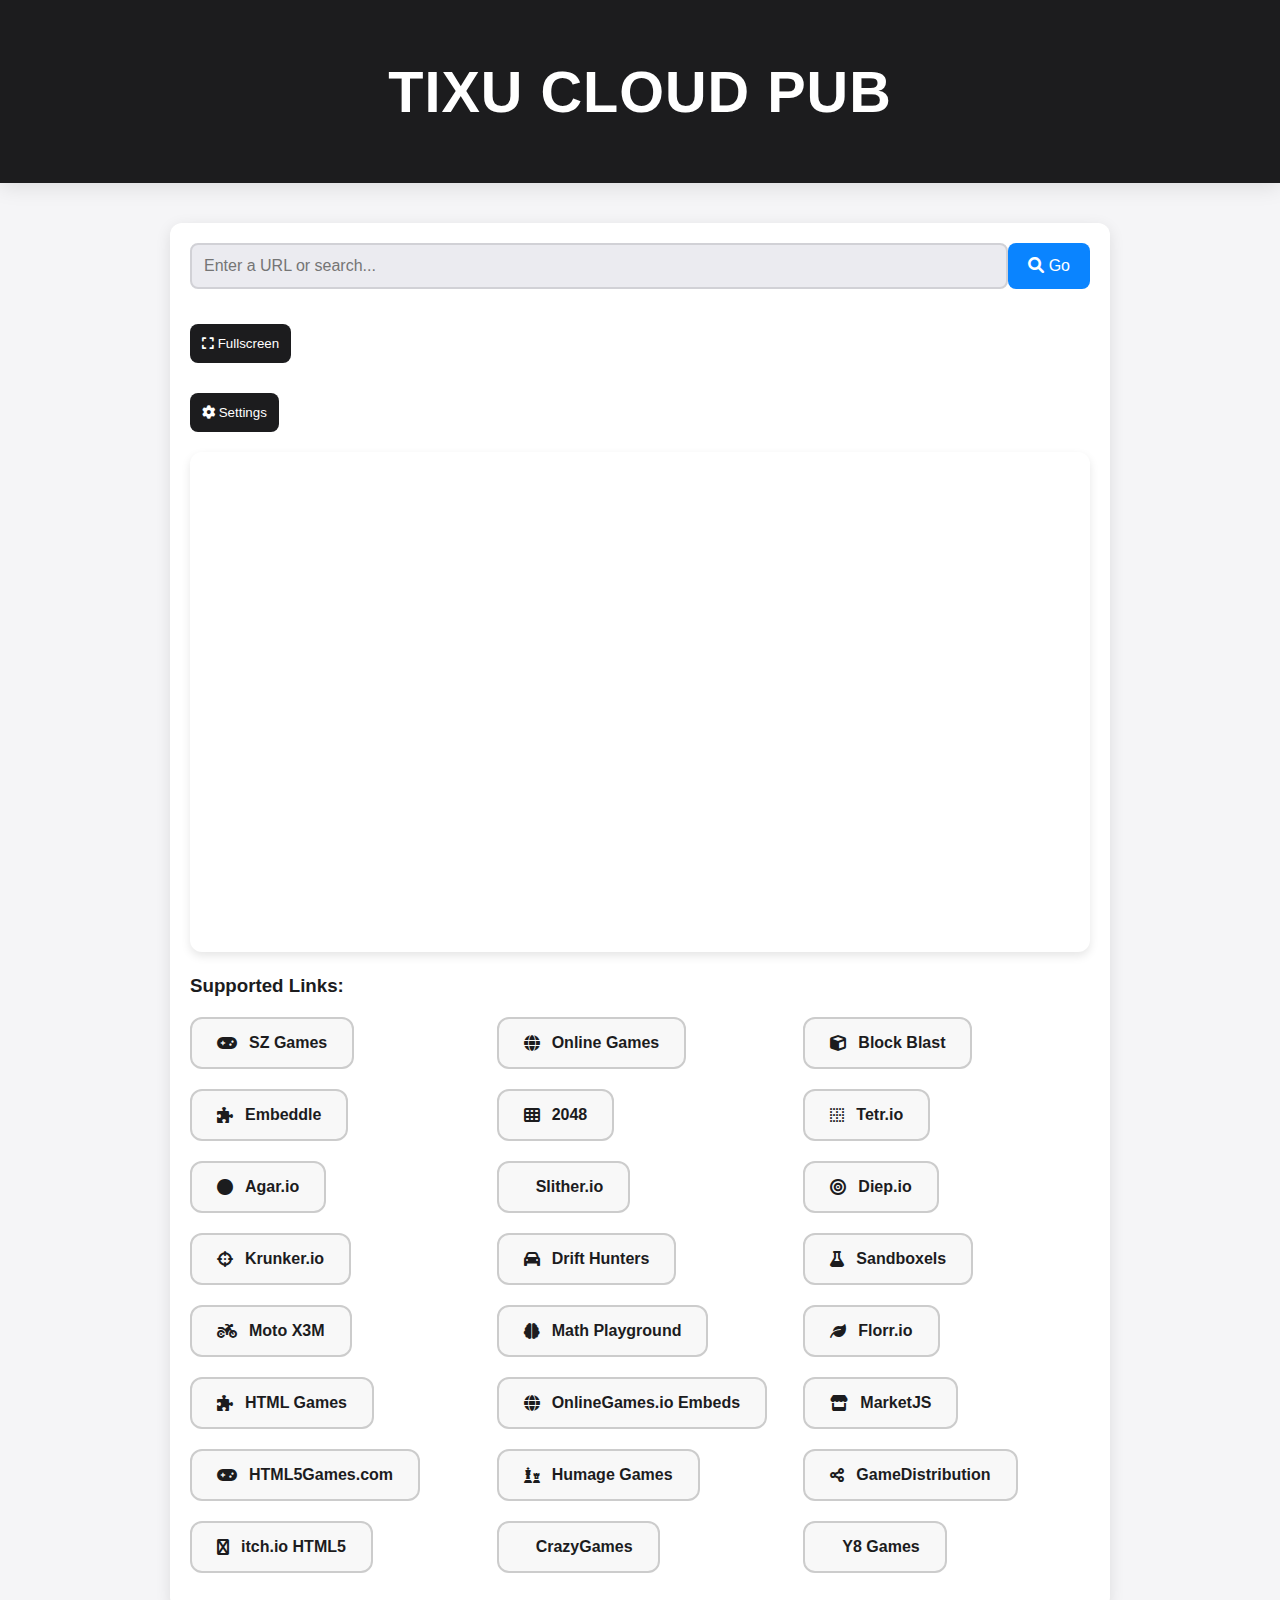
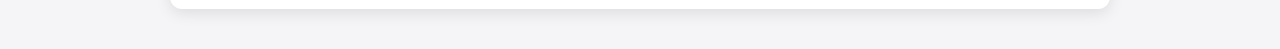
<file: index.html>
<!DOCTYPE html>
<html lang="en">
<head>
  <meta charset="UTF-8" />
  <meta name="viewport" content="width=device-width, initial-scale=1.0"/>
  <title>Tixu Cloud PUB</title>
  <link rel="stylesheet" href="https://cdnjs.cloudflare.com/ajax/libs/font-awesome/6.0.0/css/all.min.css">
  <style>
    body {
      margin: 0;
      font-family: -apple-system, BlinkMacSystemFont, 'Segoe UI', 'Roboto', sans-serif;
      background: #f5f5f7;
      color: #1c1c1e;
    }

    header {
      background: #1c1c1e;
      color: #fff;
      padding: 20px;
      text-align: center;
      font-size: 1.8rem;
      text-transform: uppercase;
      letter-spacing: 1px;
      box-shadow: 0 4px 20px rgba(0, 0, 0, 0.1);
    }

    .container {
      max-width: 900px;
      margin: 40px auto;
      padding: 20px;
      background: #fff;
      border-radius: 12px;
      box-shadow: 0 4px 15px rgba(0, 0, 0, 0.1);
    }

    #searchBar {
      display: flex;
      margin-bottom: 20px;
    }

    #input {
      flex: 1;
      padding: 12px;
      font-size: 16px;
      background: #ebebf0;
      color: #1c1c1e;
      border: 2px solid #d1d1d6;
      border-radius: 8px;
      transition: 0.3s ease;
    }

    #input:focus {
      border-color: #0a84ff;
      background-color: #fff;
      outline: none;
    }

    #searchBtn {
      padding: 12px 20px;
      font-size: 16px;
      background: #0a84ff;
      color: #fff;
      border: none;
      border-radius: 8px;
      cursor: pointer;
      transition: 0.3s ease;
    }

    #searchBtn:hover {
      background: #0060df;
    }

    iframe {
      width: 100%;
      height: 500px;
      border: none;
      border-radius: 12px;
      margin-top: 20px;
      box-shadow: 0 4px 10px rgba(0, 0, 0, 0.1);
    }

    .fullscreen-btn {
      background: #1c1c1e;
      color: white;
      border: none;
      cursor: pointer;
      padding: 12px;
      margin-top: 15px;
      border-radius: 8px;
      display: inline-block;
      transition: background 0.3s ease;
    }

    .fullscreen-btn:hover {
      background: #0a84ff;
    }

    .supported ul {
      display: grid;
      grid-template-columns: repeat(auto-fit, minmax(250px, 1fr));
      gap: 20px;
      padding: 0;
      list-style: none;
      margin-top: 20px;
    }

    .supported-link {
      background: #f8f8f8;
      border: 2px solid #ccc;
      border-radius: 12px;
      padding: 15px 25px;
      font-size: 16px;
      font-weight: 600;
      color: #1c1c1e;
      cursor: pointer;
      transition: all 0.3s ease;
      display: flex;
      justify-content: space-between;
      align-items: center;
    }

    .supported-link i {
      margin-right: 12px;
    }

    .supported-link:hover {
      background: #0a84ff;
      color: white;
      border-color: #0a84ff;
    }

    .notification {
      position: fixed;
      top: 20px;
      left: 20px;
      background: #0a84ff;
      color: white;
      padding: 12px 20px;
      border-radius: 8px;
      z-index: 1000;
      display: flex;
      align-items: center;
      gap: 12px;
      min-width: 200px;
      box-shadow: 0 4px 10px rgba(0,0,0,0.2);
      animation: fadein 0.3s ease;
    }

    .notification.success { background: #34c759; }
    .notification.error { background: #ff3b30; }

    .notification img {
      width: 24px;
      height: 24px;
      filter: invert(1);
    }

    @keyframes fadein {
      from { opacity: 0; transform: translateY(-10px); }
      to { opacity: 1; transform: translateY(0); }
    }

    .loader {
      display: none;
      margin-top: 30px;
      text-align: center;
    }

    .loader div {
      display: inline-block;
      width: 10px;
      height: 10px;
      margin: 0 5px;
      background-color: #0a84ff;
      border-radius: 50%;
      animation: loaderAnimation 0.8s infinite alternate;
    }

    .loader div:nth-child(2) { animation-delay: 0.2s; }
    .loader div:nth-child(3) { animation-delay: 0.4s; }
    .loader div:nth-child(4) { animation-delay: 0.6s; }

    @keyframes loaderAnimation {
      0% { opacity: 0.3; transform: translateY(0); }
      100% { opacity: 1; transform: translateY(-10px); }
    }
  </style>
</head>
<body>
  <header><h1>Tixu Cloud PUB</h1></header>

  <div class="container">
    <div id="searchBar">
      <input id="input" type="text" placeholder="Enter a URL or search..." />
      <button id="searchBtn"><i class="fas fa-search"></i> Go</button>
    </div>

    <div>
      <button class="fullscreen-btn" id="fullscreenBtn"><i class="fas fa-expand"></i> Fullscreen</button>
    </div>

    <div style="margin-top: 15px;">
      <button class="fullscreen-btn" onclick="window.location.href='https://cloud-official.github.io/PUB/Setting.html'">
        <i class="fas fa-cog"></i> Settings
      </button>
    </div>

    <div class="loader" id="loader">
      <div></div><div></div><div></div><div></div>
    </div>

    <iframe id="iframe" src=""></iframe>

    <div class="supported">
      <h3>Supported Links:</h3>
      <ul id="supportedLinksList"></ul>
    </div>
  </div>

  <script>
    const input = document.getElementById("input");
    const searchBtn = document.getElementById("searchBtn");
    const iframe = document.getElementById("iframe");
    const loader = document.getElementById("loader");
    const fullscreenBtn = document.getElementById("fullscreenBtn");
    const supportedLinksList = document.getElementById("supportedLinksList");

    const supportedLinks = [
  { url: "https://sz-games.github.io", label: "SZ Games", icon: "fa-gamepad" },
  { url: "https://onlinegames.io", label: "Online Games", icon: "fa-globe" },
  { url: "https://blockblast.com", label: "Block Blast", icon: "fa-cube" },
  { url: "https://embeddle.vercel.app", label: "Embeddle", icon: "fa-puzzle-piece" },
  { url: "https://2048game.com", label: "2048", icon: "fa-th" },
  { url: "https://tetr.io", label: "Tetr.io", icon: "fa-border-none" },
  { url: "https://agar.io", label: "Agar.io", icon: "fa-circle" },
  { url: "https://slither.io", label: "Slither.io", icon: "fa-worm" },
  { url: "https://diep.io", label: "Diep.io", icon: "fa-bullseye" },
  { url: "https://krunker.io", label: "Krunker.io", icon: "fa-crosshairs" },
  { url: "https://v6p9d9t4.ssl.hwcdn.net/html/3610284/Build/index.html", label: "Drift Hunters", icon: "fa-car" },
  { url: "https://sandboxels.r74n.com", label: "Sandboxels", icon: "fa-flask" },
  { url: "https://gameflare.com/online-game/moto-x3m-pool-party/", label: "Moto X3M", icon: "fa-motorcycle" },
  { url: "https://www.mathplayground.com/logic-games.html", label: "Math Playground", icon: "fa-brain" },
  { url: "https://florr.io", label: "Florr.io", icon: "fa-leaf" },
  { url: "https://www.htmlgames.com/html5-games-for-your-site/", label: "HTML Games", icon: "fa-puzzle-piece" },
  { url: "https://www.onlinegames.io/t/embeddable-games-for-websites/", label: "OnlineGames.io Embeds", icon: "fa-globe" },
  { url: "https://www.marketjs.com/iframe-games", label: "MarketJS", icon: "fa-store" },
  { url: "https://html5games.com/", label: "HTML5Games.com", icon: "fa-gamepad" },
  { url: "https://humage.com/games-apps.html", label: "Humage Games", icon: "fa-chess" },
  { url: "https://gamedistribution.com/", label: "GameDistribution", icon: "fa-share-alt" },
  { url: "https://itch.io/games/html5", label: "itch.io HTML5", icon: "fa-itch-io" },
  { url: "https://www.crazygames.com", label: "CrazyGames", icon: "fa-crazy" },
  { url: "https://y8.com", label: "Y8 Games", icon: "fa-y8" }
];


    function renderSupportedLinks() {
      supportedLinksList.innerHTML = '';
      supportedLinks.forEach(link => {
        const li = document.createElement('li');
        const button = document.createElement('button');
        button.className = 'supported-link';
        button.innerHTML = `<i class="fas ${link.icon}"></i> ${link.label}`;
        button.addEventListener('click', () => handleQuery(link.url));
        li.appendChild(button);
        supportedLinksList.appendChild(li);
      });
    }

    function isValidUrl(string) {
      try {
        new URL(string);
        return true;
      } catch (_) {
        return false;
      }
    }

    function handleQuery(query) {
      const trimmed = query.trim();
      if (!trimmed) return;
      showLoader();
      setTimeout(() => {
        let finalUrl = trimmed;
        if (!isValidUrl(trimmed) || !trimmed.includes(".")) {
          finalUrl = `https://www.bing.com/search?q=${encodeURIComponent(trimmed)}`;
        } else if (!/^https?:\/\//i.test(trimmed)) {
          finalUrl = 'https://' + trimmed;
        }
        iframe.src = finalUrl;
        hideLoader();
        showNotification("Search completed!", "success");
      }, 1000);
    }

    function showLoader() {
      loader.style.display = "block";
    }

    function hideLoader() {
      loader.style.display = "none";
    }

    function showNotification(message, type = "info") {
      const notification = document.createElement("div");
      notification.className = `notification ${type}`;

      const iconUrl = {
        success: "https://img.icons8.com/ios-filled/50/34c759/checkmark.png",
        error: "https://img.icons8.com/ios-filled/50/ff3b30/delete-sign.png",
        info: "https://img.icons8.com/ios-filled/50/007aff/info.png"
      }[type] || "https://img.icons8.com/ios-filled/50/007aff/info.png";

      notification.innerHTML = `<img src="${iconUrl}" alt="${type}"/> ${message}`;
      document.body.appendChild(notification);

      setTimeout(() => notification.remove(), 3000);
    }

    searchBtn.addEventListener("click", () => handleQuery(input.value));

    fullscreenBtn.addEventListener("click", () => {
      if (document.fullscreenElement) {
        document.exitFullscreen();
        fullscreenBtn.innerHTML = '<i class="fas fa-expand"></i> Fullscreen';
      } else {
        document.documentElement.requestFullscreen();
        fullscreenBtn.innerHTML = '<i class="fas fa-compress"></i> Exit Fullscreen';
      }
    });

    renderSupportedLinks();
  </script>
</body>
</html>
</file>
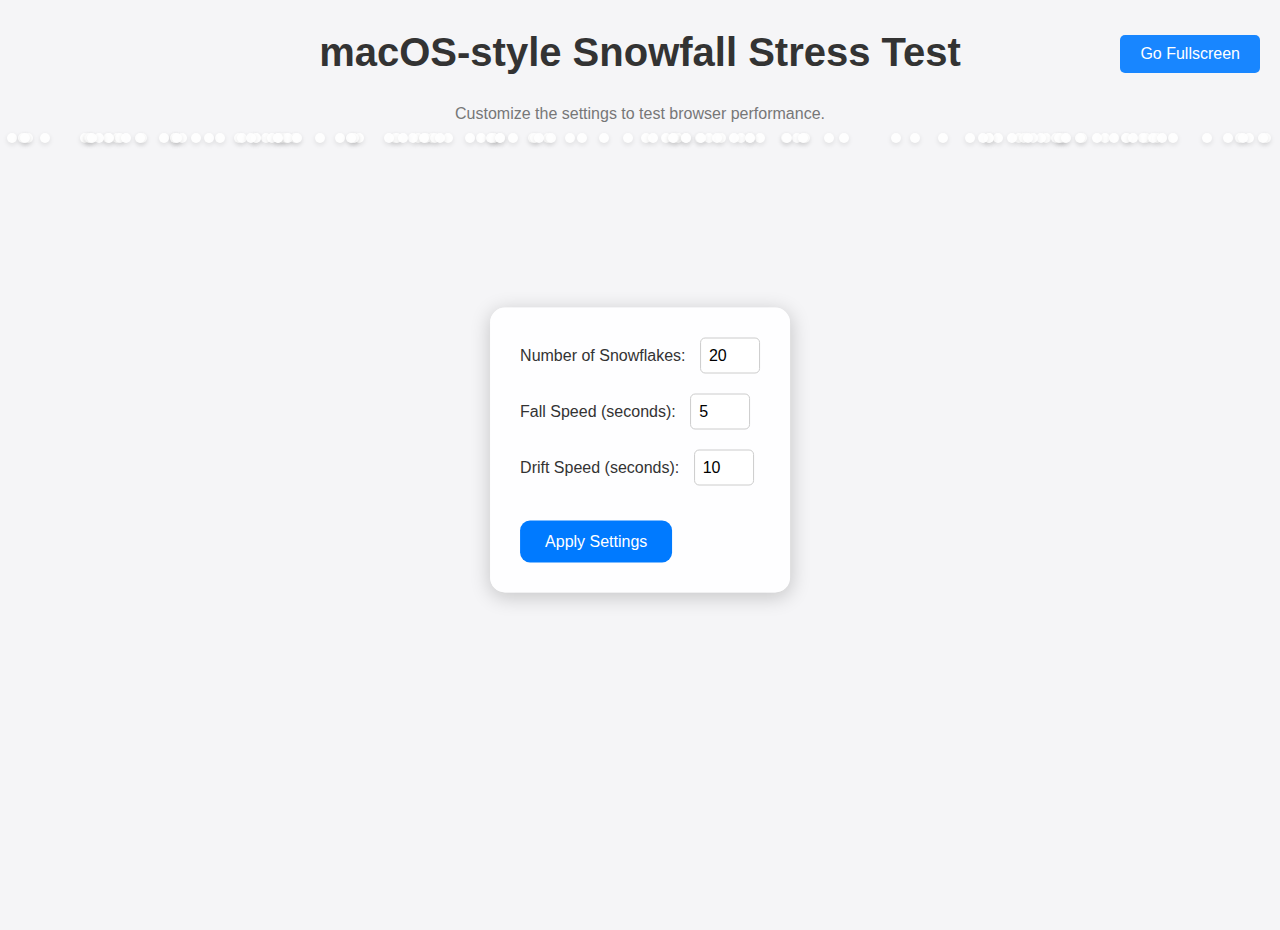
<file: BBB.html>
<!DOCTYPE html>
<html lang="en">
<head>
  <meta charset="UTF-8" />
  <meta name="viewport" content="width=device-width, initial-scale=1.0"/>
  <title>macOS-style Snowfall Stress Test</title>
  <style>
    /* Basic Reset */
    * {
      margin: 0;
      padding: 0;
      box-sizing: border-box;
    }

    /* Body */
    body {
      background: #f5f5f7;  /* macOS-like light background */
      color: #333;          /* Dark text for contrast */
      font-family: -apple-system, BlinkMacSystemFont, "Segoe UI", "Roboto", "Oxygen", "Ubuntu", "Cantarell", "Fira Sans", "Droid Sans", "Helvetica Neue", sans-serif;
      text-align: center;
      overflow: hidden;
      height: 100vh;
    }

    h1 {
      font-size: 2.5rem;
      font-weight: 600;
      color: #333;
      margin: 30px 0;
      z-index: 1000;
    }

    p {
      color: #777;
      font-size: 1rem;
      margin: 10px 0;
      z-index: 1000;
    }

    /* Settings Form */
    .settings-container {
      position: absolute;
      top: 50%;
      left: 50%;
      transform: translate(-50%, -50%);
      background: rgba(255, 255, 255, 0.9);  /* Slight transparency for a cleaner look */
      border-radius: 15px;
      padding: 30px;
      box-shadow: 0 4px 20px rgba(0, 0, 0, 0.2);
      display: inline-block;
      text-align: left;
      z-index: 9999;
    }

    label {
      font-size: 1rem;
      color: #333;
      margin-right: 10px;
    }

    input[type="number"] {
      padding: 8px;
      font-size: 1rem;
      border: 1px solid #ccc;
      border-radius: 5px;
      width: 60px;
      margin-bottom: 20px;
    }

    button {
      background-color: #007aff;  /* macOS blue */
      color: white;
      border: none;
      border-radius: 10px;
      font-size: 1rem;
      padding: 12px 25px;
      cursor: pointer;
      margin-top: 15px;
      transition: background-color 0.3s;
    }

    button:hover {
      background-color: #0051a8;  /* Darker blue on hover */
    }

    /* Snowfall Dots (macOS-inspired) */
    .snowflake {
      position: absolute;
      width: 10px;
      height: 10px;
      background-color: #fff;  /* Snow-like color */
      border-radius: 50%;
      animation: fall linear infinite, drift ease-in-out infinite;
      opacity: 0.9;
      box-shadow: 0 2px 5px rgba(0, 0, 0, 0.1);
    }

    @keyframes fall {
      0% {
        top: -10px; /* Start slightly above the screen */
      }
      100% {
        top: 100vh; /* End at the bottom of the screen */
      }
    }

    @keyframes drift {
      0% {
        transform: translateX(0);
      }
      50% {
        transform: translateX(30px);
      }
      100% {
        transform: translateX(-30px);
      }
    }

    /* Fullscreen button */
    .fullscreen-btn {
      position: absolute;
      top: 20px;
      right: 20px;
      background-color: rgba(0, 122, 255, 0.9);
      color: white;
      padding: 10px 20px;
      font-size: 1rem;
      border-radius: 5px;
      cursor: pointer;
      z-index: 1000;
    }

    .fullscreen-btn:hover {
      background-color: #0051a8;
    }

    /* Responsive for smaller screens */
    @media (max-width: 600px) {
      h1 {
        font-size: 2rem;
      }

      .settings-container {
        width: 90%;
        padding: 15px;
      }

      button {
        padding: 10px 20px;
      }

      input[type="number"] {
        width: 50px;
      }
    }

  </style>
</head>
<body>

  <h1>macOS-style Snowfall Stress Test</h1>
  <p>Customize the settings to test browser performance.</p>
  
  <!-- Fullscreen button -->
  <button class="fullscreen-btn" onclick="toggleFullscreen()">Go Fullscreen</button>

  <!-- Settings Form -->
  <div class="settings-container">
    <label for="numSnowflakes">Number of Snowflakes: </label>
    <input type="number" id="numSnowflakes" value="20" min="1" max="1000" /> 
    <br />

    <label for="fallSpeed">Fall Speed (seconds): </label>
    <input type="number" id="fallSpeed" value="5" min="1" max="20" /> 
    <br />

    <label for="driftSpeed">Drift Speed (seconds): </label>
    <input type="number" id="driftSpeed" value="10" min="5" max="20" />
    <br />

    <button onclick="updateSettings()">Apply Settings</button>
  </div>

  <script>
    // Default settings
    let settings = {
      numSnowflakes: 20,
      fallSpeed: 5,
      driftSpeed: 10,
    };

    // Update settings from inputs
    function updateSettings() {
      settings.numSnowflakes = parseInt(document.getElementById('numSnowflakes').value);
      settings.fallSpeed = parseInt(document.getElementById('fallSpeed').value);
      settings.driftSpeed = parseInt(document.getElementById('driftSpeed').value);

      // Clear all snowflakes
      const snowflakes = document.querySelectorAll('.snowflake');
      snowflakes.forEach(snowflake => snowflake.remove());

      createSnowflakes();
    }

    // Create snowflakes based on settings
    function createSnowflake() {
      const snowflake = document.createElement('div');
      snowflake.classList.add('snowflake');
      snowflake.style.animationDuration = `${settings.fallSpeed + Math.random() * 2}s`;  // Randomize fall speed for variation
      snowflake.style.animationDelay = `${Math.random() * 5}s`; // Randomize delay for variation
      snowflake.style.left = Math.random() * window.innerWidth + 'px'; // Random horizontal position

      document.body.appendChild(snowflake);

      // Remove snowflake after it finishes its animation
      setTimeout(() => {
        snowflake.remove();
      }, (settings.fallSpeed + Math.random() * 2) * 1000);
    }

    // Start creating snowflakes based on settings
    function startSnowfall() {
      for (let i = 0; i < settings.numSnowflakes; i++) {
        createSnowflake();
      }
      setTimeout(startSnowfall, 100); // Continuously generate snowflakes
    }

    // Start snowfall on load
    window.onload = startSnowfall;

    // Toggle Fullscreen
    function toggleFullscreen() {
      if (!document.fullscreenElement) {
        document.documentElement.requestFullscreen();
      } else {
        if (document.exitFullscreen) {
          document.exitFullscreen();
        }
      }
    }
  </script>

</body>
</html>
</file>
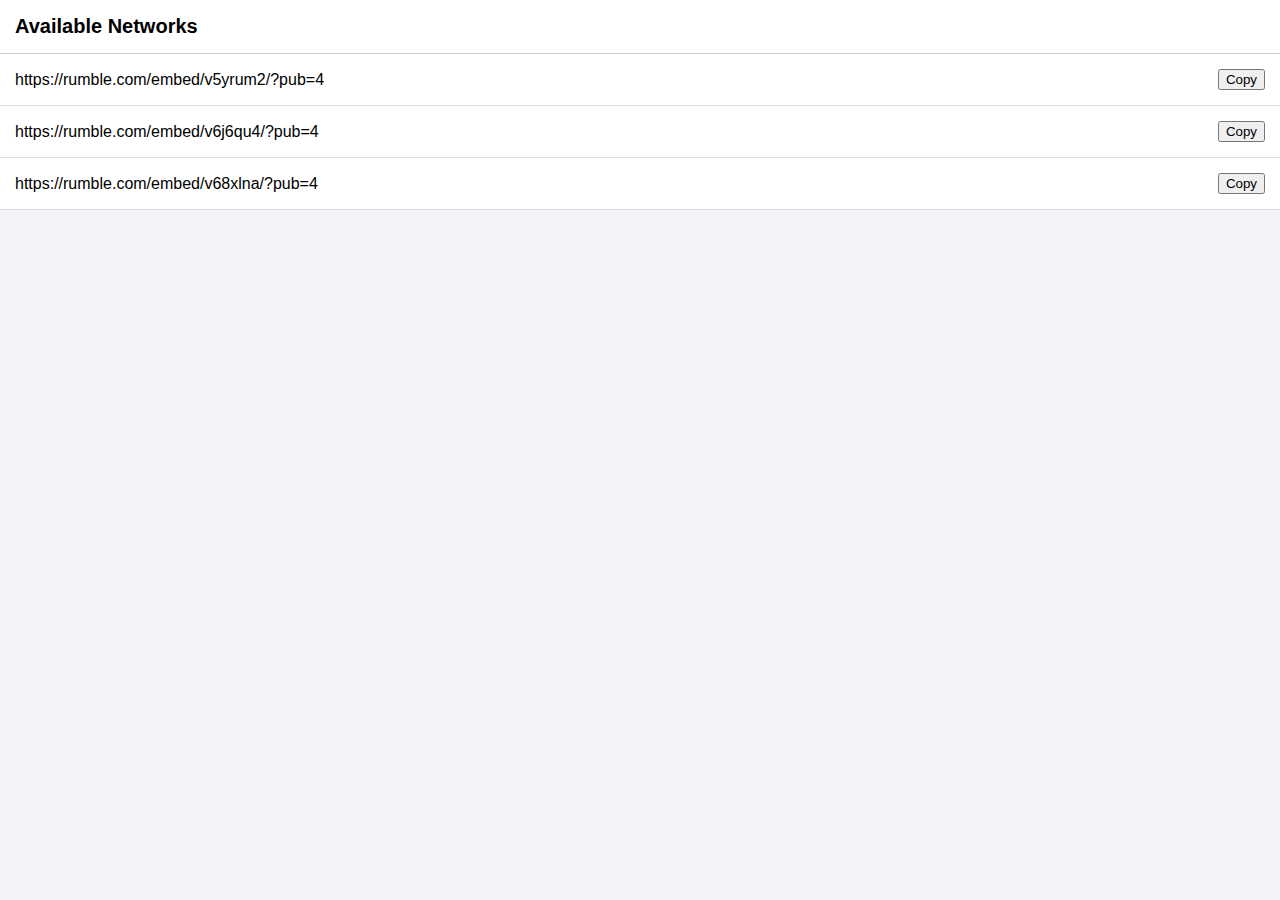
<file: education.html>
<!DOCTYPE html>
<html lang="en">
<head>
  <meta charset="UTF-8">
  <title>BEST "educational" VIDEOS</title>
  <meta name="viewport" content="width=device-width, initial-scale=1.0">
  <style>
    body {
      margin: 0;
      font-family: -apple-system, BlinkMacSystemFont, sans-serif;
      background: #f2f2f7;
    }
    .header {
      background: white;
      padding: 15px;
      font-size: 20px;
      font-weight: bold;
      border-bottom: 1px solid #ccc;
    }
    .network {
      padding: 15px;
      background: white;
      border-bottom: 1px solid #ddd;
      display: flex;
      justify-content: space-between;
      align-items: center;
    }
    .notification {
      position: fixed;
      bottom: 20px;
      left: 50%;
      transform: translateX(-50%);
      background-color: #28a745;
      color: white;
      padding: 10px;
      border-radius: 5px;
      display: none;
    }
  </style>
</head>
<body>

  <div class="header">Available Networks</div>

  <div class="network">
    <span>https://rumble.com/embed/v5yrum2/?pub=4</span>
    <button onclick="copyToClipboard('Home_WiFi_Password')">Copy</button>
  </div>
  <div class="network">
    <span>https://rumble.com/embed/v6j6qu4/?pub=4</span>
    <button onclick="copyToClipboard('Work_5G_Password')">Copy</button>
  </div>
  <div class="network">
    <span>https://rumble.com/embed/v68xlna/?pub=4</span>
    <button onclick="copyToClipboard('CoffeeShop_Guest_Password')">Copy</button>
  </div>

  <div id="notification" class="notification">COPIED! Now paste it on tixu cloud</div>

  <script>
    function copyToClipboard(password) {
      // Create a temporary input element to copy the password
      const input = document.createElement('input');
      document.body.appendChild(input);
      input.value = password;
      input.select();
      document.execCommand('copy');
      document.body.removeChild(input);
      
      // Show the notification
      showNotification();
    }

    function showNotification() {
      const notification = document.getElementById('notification');
      notification.style.display = 'block';
      
      // Hide notification after 3 seconds
      setTimeout(() => {
        notification.style.display = 'none';
      }, 6000);
    }
  </script>

</body>
</html>
</file>
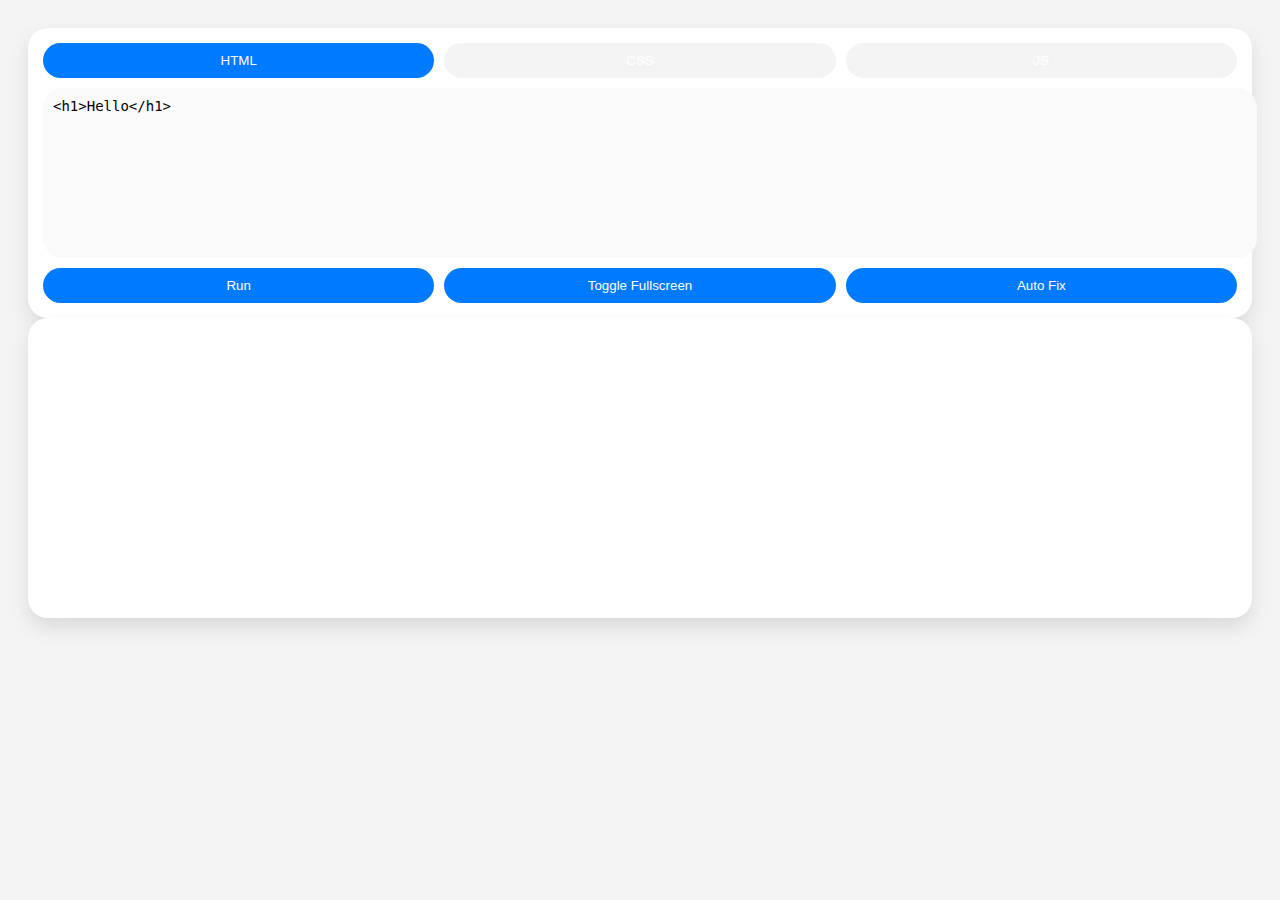
<file: Launcher.html>
<!DOCTYPE html>
<html lang="en">
<head>
  <meta charset="UTF-8" />
  <title...</title>
  <style>
    :root {
      --bg: #f4f4f4;
      --primary: #fff;
      --text: #1c1c1e;
      --accent: #007aff;
      --radius: 20px;
      --shadow: 0 10px 20px rgba(0,0,0,0.1);
      --transition: all 0.3s ease;
    }
    body {
      background: var(--bg);
      color: var(--text);
      padding: 20px;
      font-family: -apple-system, BlinkMacSystemFont, 'Segoe UI', Roboto, Helvetica, Arial, sans-serif;
      display: flex;
      flex-direction: column;
      gap: 20px;
    }
    .editor-container {
      background: var(--primary);
      border-radius: var(--radius);
      box-shadow: var(--shadow);
      padding: 15px;
      display: flex;
      flex-direction: column;
      gap: 10px;
    }
    .tabs {
      display: flex;
      gap: 10px;
    }
    .tab-btn {
      flex: 1;
      padding: 10px;
      border: none;
      background: var(--bg);
      border-radius: var(--radius);
      cursor: pointer;
    }
    .tab-btn.active {
      background: var(--accent);
      color: white;
    }
    textarea {
      width: 100%;
      height: 150px;
      border: none;
      border-radius: var(--radius);
      padding: 10px;
      font-size: 14px;
      background: #fafafa;
      resize: none;
    }
    .btns {
      display: flex;
      gap: 10px;
    }
    button {
      flex: 1;
      padding: 10px;
      background: var(--accent);
      color: white;
      border: none;
      border-radius: var(--radius);
      cursor: pointer;
    }
    iframe {
      width: 100%;
      height: 300px;
      border: none;
      border-radius: var(--radius);
      background: white;
      box-shadow: var(--shadow);
      transition: all 0.3s ease;
    }
    .fullscreen-iframe {
      position: fixed;
      top: 0;
      left: 0;
      width: 100vw;
      height: 100vh;
      border-radius: 0;
      z-index: 9999;
    }
  </style>
</head>
<body>

  <div class="editor-container" id="editor">
    <div class="tabs">
      <button class="tab-btn active" onclick="switchTab('html')">HTML</button>
      <button class="tab-btn" onclick="switchTab('css')">CSS</button>
      <button class="tab-btn" onclick="switchTab('js')">JS</button>
    </div>

    <textarea id="html" class="code-input">&lt;h1&gt;Hello&lt;/h1&gt;</textarea>
    <textarea id="css" class="code-input" style="display:none">body { col }</textarea>
    <textarea id="js" class="code-input" style="display:none">console.log('Hello')</textarea>

    <div class="btns">
      <button onclick="runCode()">Run</button>
      <button onclick="toggleFullscreen()">Toggle Fullscreen</button>
      <button onclick="fixCode()">Auto Fix</button>
    </div>
  </div>

  <iframe id="preview"></iframe>

  <script>
    function switchTab(type) {
      document.querySelectorAll('.code-input').forEach(el => el.style.display = 'none');
      document.getElementById(type).style.display = 'block';
      document.querySelectorAll('.tab-btn').forEach(el => el.classList.remove('active'));
      event.target.classList.add('active');
    }

    function runCode() {
      const html = document.getElementById('html').value;
      const css = document.getElementById('css').value;
      const js = document.getElementById('js').value;

      const output = `
        <html>
        <head><style>${css}</style></head>
        <body>
        ${html}
        <script>${js}<\/script>
        </body>
        </html>
      `;

      const iframe = document.getElementById('preview');
      iframe.srcdoc = output;
    }

    function toggleFullscreen() {
      const iframe = document.getElementById('preview');
      iframe.classList.toggle('fullscreen-iframe');
    }

    async function fixCode() {
      const activeTab = document.querySelector('.tab-btn.active').textContent.toLowerCase();
      const textarea = document.getElementById(activeTab);
      const code = textarea.value;

      const url = "https://code-pal.p.rapidapi.com/fix";
      const options = {
        method: "POST",
        headers: {
          "content-type": "application/json",
          "X-RapidAPI-Key": "YOUR_RAPIDAPI_KEY",
          "X-RapidAPI-Host": "code-pal.p.rapidapi.com"
        },
        body: JSON.stringify({
          language: activeTab,
          code: code
        })
      };

      try {
        const res = await fetch(url, options);
        const data = await res.json();
        textarea.value = data.fixedCode || "Error fixing code.";
      } catch (err) {
        alert("Failed to fix code: " + err.message);
      }
    }
  </script>
</body>
</html>
</file>
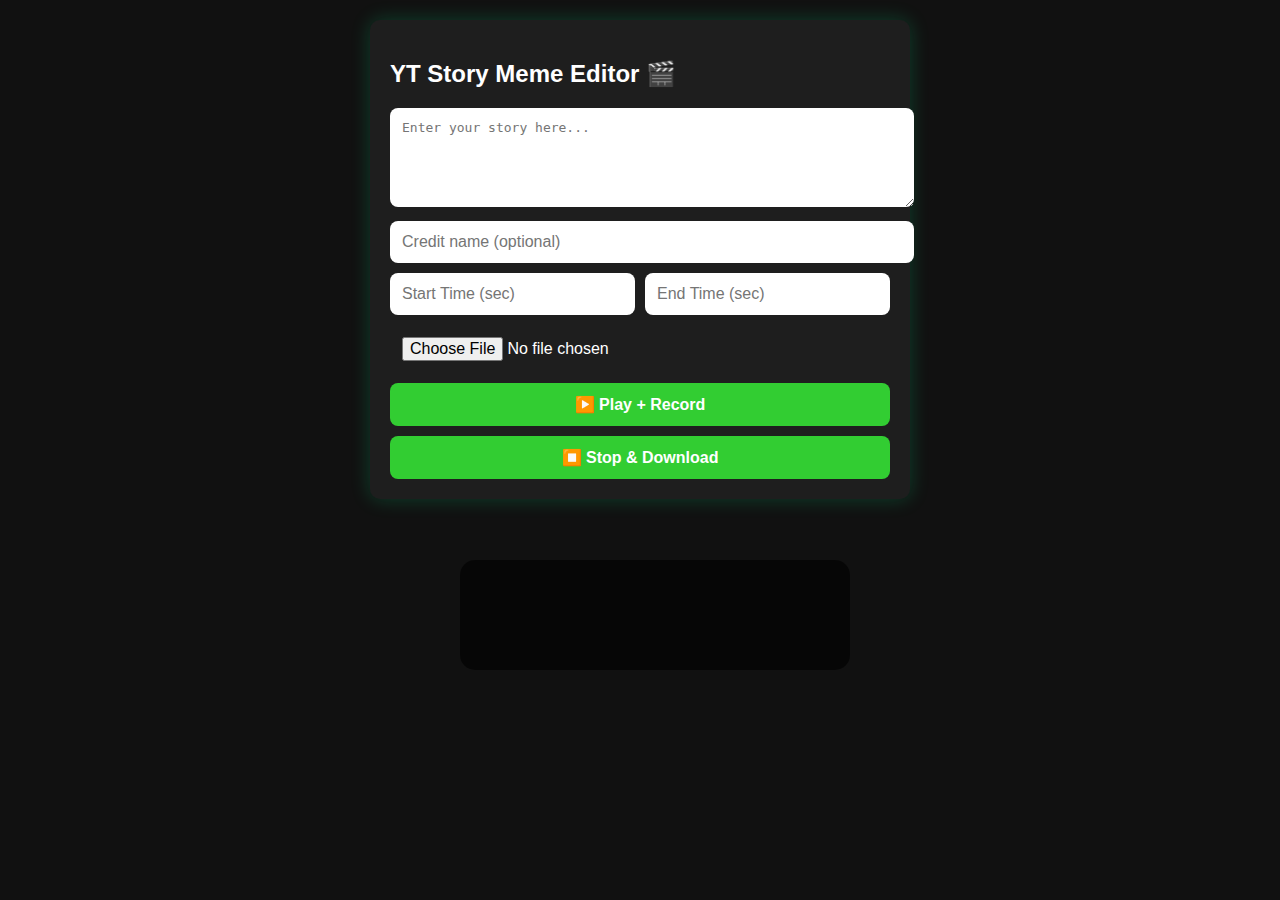
<file: Vid.html>
<!DOCTYPE html>
<html lang="en">
<head>
  <meta charset="UTF-8">
  <title>YT Story Editor 🎬</title>
  <style>
    body {
      margin: 0;
      background: #111;
      font-family: 'Segoe UI', sans-serif;
      color: white;
      display: flex;
      flex-direction: column;
      align-items: center;
    }

    h2 {
      margin: 20px 0 10px;
    }

    .controls {
      background: #1e1e1e;
      border-radius: 10px;
      padding: 20px;
      width: 90%;
      max-width: 500px;
      margin: 20px auto;
      box-shadow: 0 0 20px rgba(0,255,150,0.2);
    }

    textarea, input, button {
      width: 100%;
      margin-top: 10px;
      padding: 12px;
      border-radius: 8px;
      border: none;
      font-size: 1em;
    }

    button {
      background: limegreen;
      color: white;
      font-weight: bold;
      cursor: pointer;
      transition: background 0.2s;
    }

    button:hover {
      background: green;
    }

    .row {
      display: flex;
      gap: 10px;
    }

    .row input {
      flex: 1;
    }

    #videoContainer {
      position: relative;
      width: 100%;
      max-width: 400px;
      margin-top: 20px;
    }

    video {
      width: 100%;
      max-height: 90vh;
    }

    #overlayWords {
      position: absolute;
      bottom: 15%;
      width: 90%;
      left: 5%;
      text-align: center;
      font-size: 2em;
      font-weight: bold;
      color: white;
      text-shadow: 2px 2px 8px #000;
      background: rgba(0, 0, 0, 0.6);
      padding: 15px;
      border-radius: 15px;
      min-height: 80px;
    }

    #credits {
      position: absolute;
      bottom: 5%;
      width: 100%;
      text-align: center;
      font-size: 1em;
      color: #00ff88;
      font-style: italic;
      opacity: 0;
      transition: opacity 1s ease-in;
    }

    #credits.show {
      opacity: 1;
    }
  </style>
</head>
<body>

  <div class="controls">
    <h2>YT Story Meme Editor 🎬</h2>
    <textarea id="story" rows="5" placeholder="Enter your story here..."></textarea>
    <input type="text" id="creditInput" placeholder="Credit name (optional)">
    <div class="row">
      <input type="number" id="startTime" placeholder="Start Time (sec)">
      <input type="number" id="endTime" placeholder="End Time (sec)">
    </div>
    <input type="file" id="videoInput" accept="video/*">
    <button onclick="startEdit()">▶️ Play + Record</button>
    <button onclick="stopRecording()">⏹️ Stop & Download</button>
  </div>

  <div id="videoContainer">
    <video id="video" muted playsinline></video>
    <div id="overlayWords"></div>
    <div id="credits">Made by Someone</div>
  </div>

  <script>
    const video = document.getElementById('video');
    const overlay = document.getElementById('overlayWords');
    const credits = document.getElementById('credits');
    const storyBox = document.getElementById('story');
    const videoInput = document.getElementById('videoInput');
    const creditInput = document.getElementById('creditInput');
    const startTimeInput = document.getElementById('startTime');
    const endTimeInput = document.getElementById('endTime');

    let mediaRecorder;
    let recordedChunks = [];
    let trimEnd = null;

    videoInput.onchange = function () {
      const file = videoInput.files[0];
      if (file) {
        const url = URL.createObjectURL(file);
        video.src = url;
        video.onloadedmetadata = () => {
          endTimeInput.value = Math.floor(video.duration);
        };
      }
    };

    function sleep(ms) {
      return new Promise(resolve => setTimeout(resolve, ms));
    }

    async function animateWords(words) {
      overlay.innerHTML = "";
      for (let i = 0; i < words.length; i++) {
        overlay.innerHTML = "";
        const span = document.createElement("span");
        span.textContent = words[i];
        span.style.opacity = 0;
        overlay.appendChild(span);
        for (let o = 0; o <= 1; o += 0.1) {
          span.style.opacity = o;
          await sleep(20);
        }
        await sleep(500);
      }

      const creditText = creditInput.value.trim();
      if (creditText) {
        credits.textContent = "Made by " + creditText;
        credits.classList.add("show");
      }
    }

    async function startEdit() {
      const story = storyBox.value.trim();
      const startTime = parseFloat(startTimeInput.value) || 0;
      const endTime = parseFloat(endTimeInput.value) || video.duration;
      trimEnd = endTime;

      if (!story) return alert("Please enter a story!");
      if (startTime >= endTime) return alert("Start time must be before end time.");
      const words = story.split(" ");
      const utter = new SpeechSynthesisUtterance(story);
      utter.rate = 1;
      utter.pitch = 1;
      utter.lang = "en-US";

      const stream = await navigator.mediaDevices.getDisplayMedia({ video: { mediaSource: "screen" }, audio: false });
      mediaRecorder = new MediaRecorder(stream);
      recordedChunks = [];

      mediaRecorder.ondataavailable = function (e) {
        if (e.data.size > 0) {
          recordedChunks.push(e.data);
        }
      };

      mediaRecorder.onstop = function () {
        const blob = new Blob(recordedChunks, { type: "video/webm" });
        const url = URL.createObjectURL(blob);
        const a = document.createElement("a");
        a.href = url;
        a.download = "yt_story_edit.mp4";
        a.click();
      };

      video.currentTime = startTime;
      video.play();

      mediaRecorder.start();
      speechSynthesis.cancel();
      speechSynthesis.speak(utter);
      credits.classList.remove("show");

      animateWords(words);

      // Auto-stop video at trim end
      const checker = setInterval(() => {
        if (video.currentTime >= trimEnd) {
          clearInterval(checker);
          video.pause();
          stopRecording();
        }
      }, 200);
    }

    function stopRecording() {
      if (mediaRecorder && mediaRecorder.state !== "inactive") {
        mediaRecorder.stop();
        alert("Download will begin shortly.");
      }
    }
  </script>

</body>
</html>
</file>
